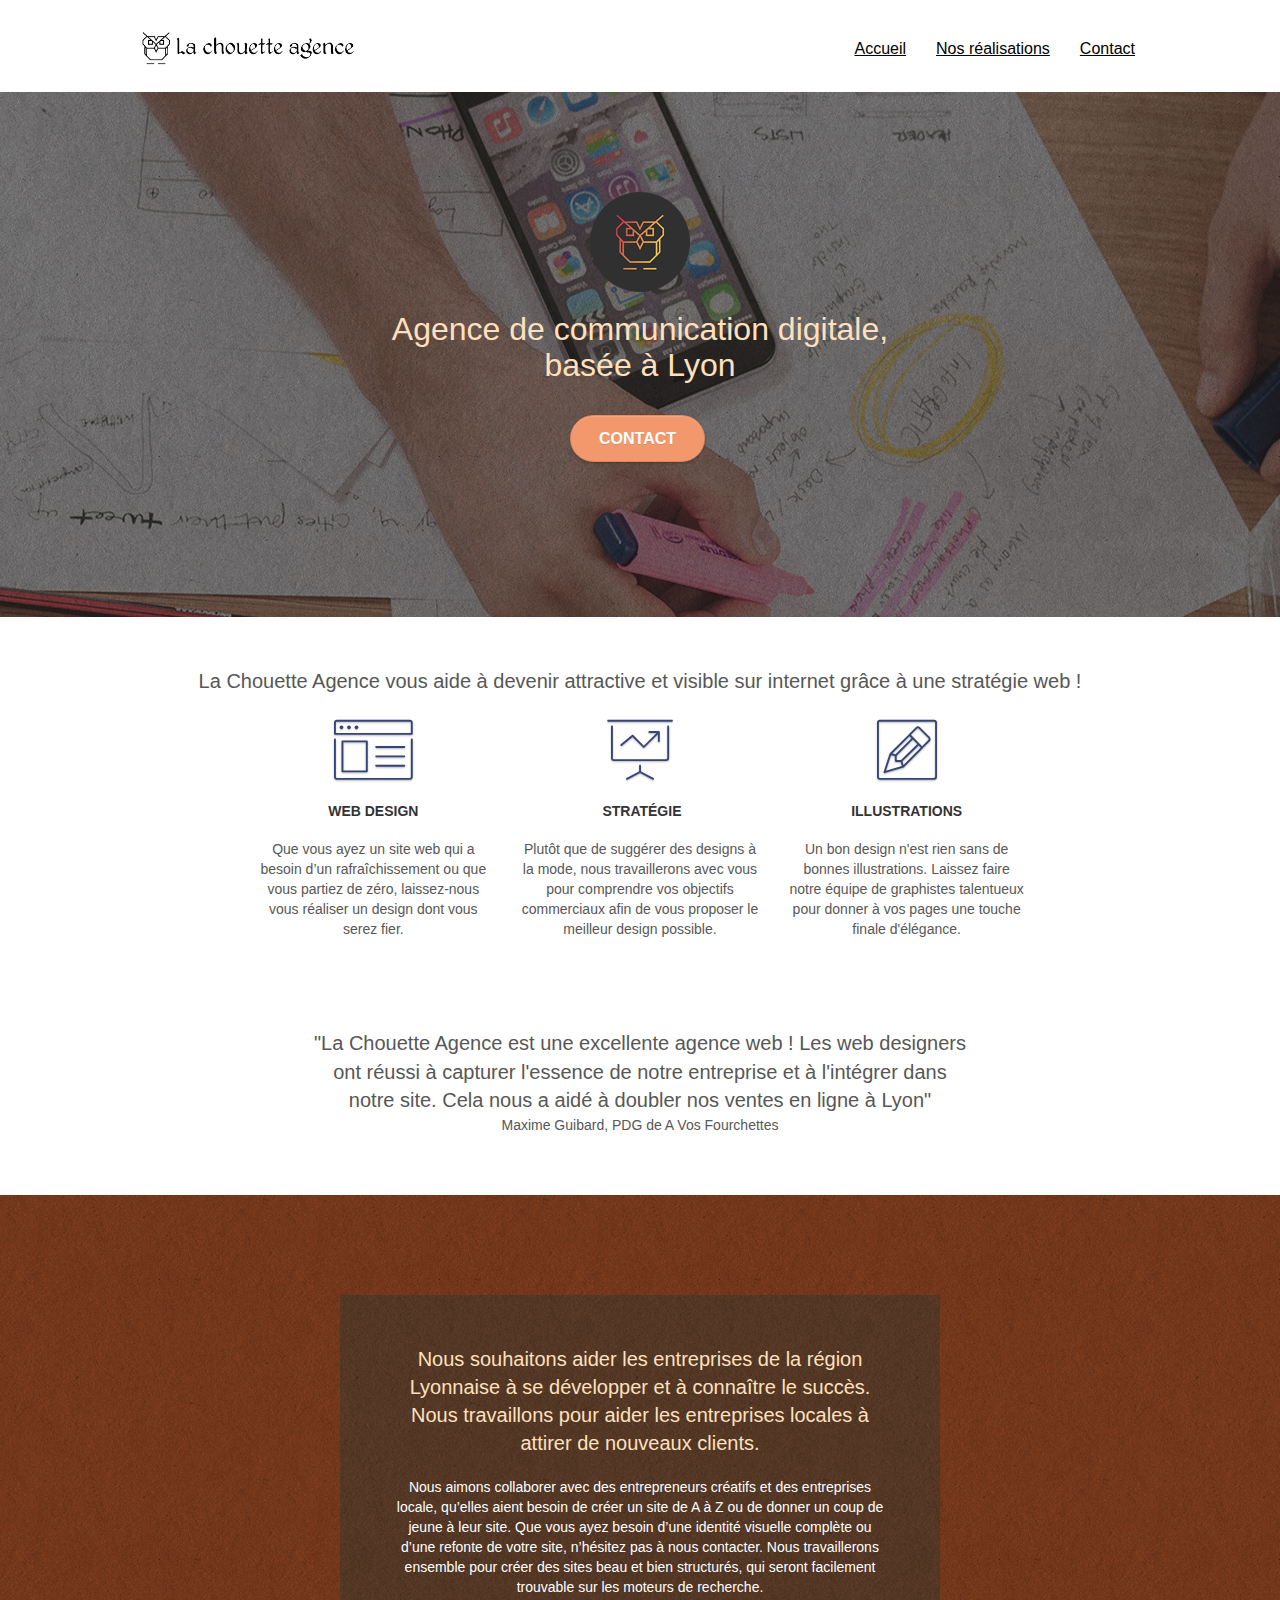
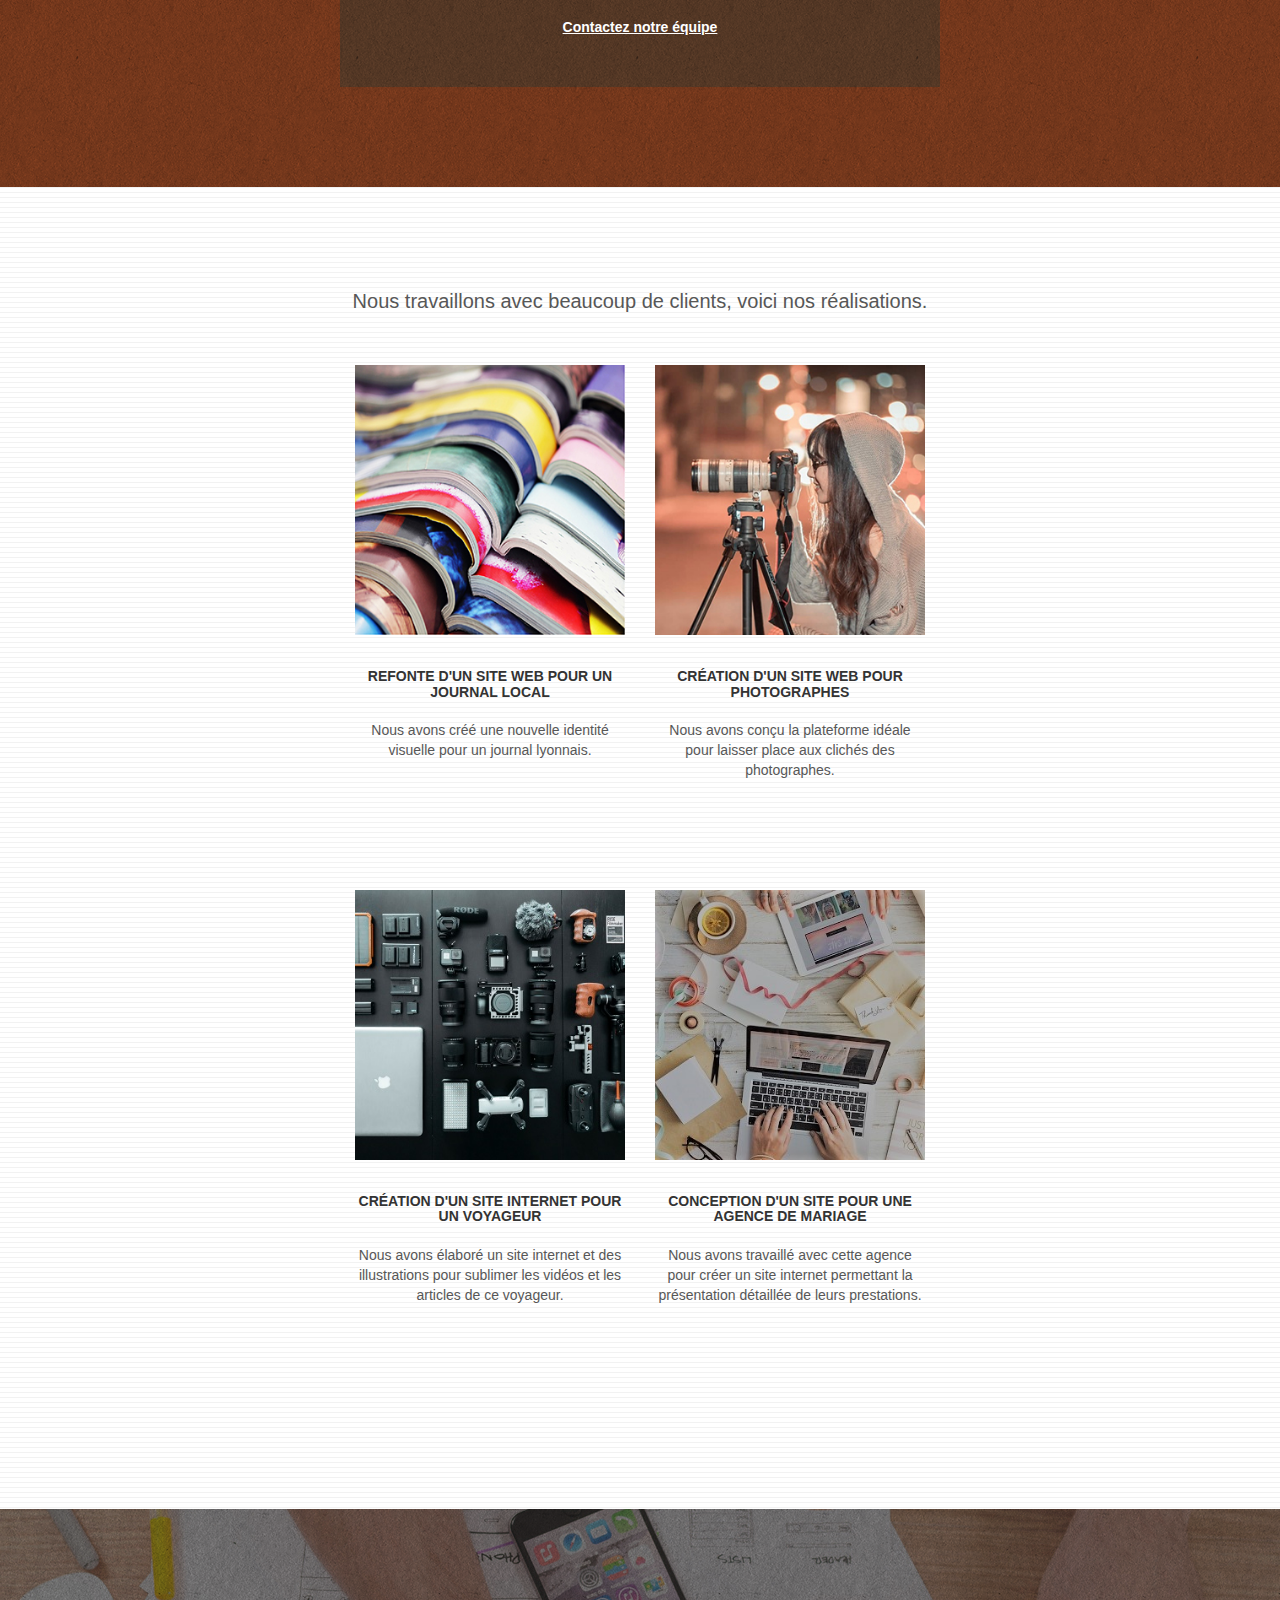
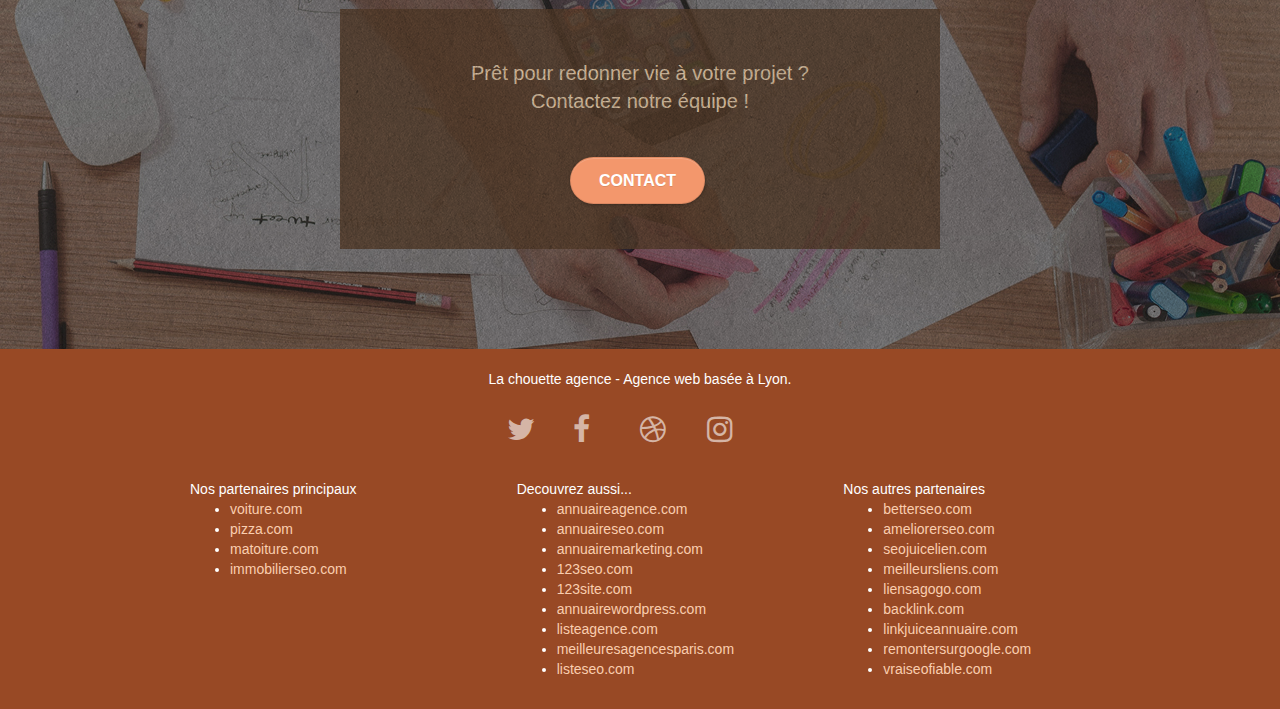
<file: index.html>
<!doctype html>
<html lang="fr">
<head>
    <meta charset="utf-8">
    <meta name="keywords" content="seo, google, site web, site internet, agence design lyon, agence design, agence design,agence design,agence design,agence design,agence design,agence design,agence design,agence design">
    <meta name="description" content="La Chouette Agence, spécialisée en création de site internet, soigne votre entreprise Lyonnaise">
    <meta name="viewport" content="width=device-width, initial-scale=1.0, viewport-fit=cover">
    <link rel="shortcut icon" type="image/png" href="favicon.jpg">
    
	<link rel="stylesheet" type="text/css" href="./css/bootstrap.css">
	<link rel="stylesheet" type="text/css" href="style.css">
	<link rel="stylesheet" type="text/css" href="./css/font-awesome.css">
	<link rel="stylesheet" type="text/css" href="./css/et-line.css">
	
    
	<script src="./js/jquery-2.1.0.js"></script>
	<script src="./js/bootstrap.js"></script>
	<script src="./js/blocs.js"></script>
	<script src="./js/jquery.touchSwipe.js" defer></script>
	<script src="./js/gmaps.js"></script>

    <title>Agence de communication digitale à Lyon</title>   
</head>

<body>
<!-- Principal conteneur -->
<div class="page-container">
    
<!-- bloc-0 -->
<nav>
	<div class="bloc bgc-white l-bloc " id="bloc-0" role="banner">
		<div class="container bloc-sm">

			<nav class="navbar row" >
				<div class="navbar-header" role="navigation">
					<a class="navbar-brand" href="index.html"><img src="img/la-chouette-agence.png" alt="lyon web design logo agence web meilleure agence" height="40" /></a>
					<button id="nav-toggle" type="button" class="ui-navbar-toggle navbar-toggle" data-toggle="collapse" data-target=".navbar-1">
						<span class="sr-only">Toggle navigation</span><span class="icon-bar"></span><span class="icon-bar"></span><span class="icon-bar"></span>
					</button>
				</div>
				<div class="collapse navbar-collapse navbar-1 special-dropdown-nav">
					<ul class="site-navigation nav navbar-nav">
						<li>
							<a href="index.html">Accueil</a>
						</li>
						<li>
							<a href="#realisation">Nos réalisations</a>
						</li>
						<li>
							<a href="contact.html">Contact</a>
						</li>
					</ul>
				</div>
			</nav>
		</div>
	</div>
</nav>
<!-- bloc-0 END -->

<!-- bloc-1-presentation -->
<section>
<div class="bloc bgc-dark-slate-blue bg-banniere d-bloc bg-t-edge bloc-bg-texture texture-paper b-parallax" id="bloc-1-hero">
	<div class="container bloc-lg">
		<div class="row tight-width-whitespace">
			<div class="col-sm-12">
				<img src="img/logo.png" class="center-block image-resize-mode" width="100" alt="La chouette agence, agence web lyon, création logo lyon" />
				<h1 class="text-center hero-bloc-text tc-white ">
					Agence de communication digitale, basée à Lyon
				</h1>
				<div class="text-center" >
					<a href="contact.html" class="btn btn-lg btn-clean btn-rd cta-hero btn-atomic-tangerine" id="cta-hero" role="button">Contact</a>
				</div>
			</div>
		</div>
	</div>
</div>
</section>
<!-- bloc-1-presentation END -->

<!-- bloc-2-services -->
<section>
<div class="bloc bgc-white l-bloc" id="bloc-2-services">
	<div class="container bloc-md">
		<div class="row">
			<div class="col-sm-12 text-center">
				<p class="citation "> La Chouette Agence vous aide à devenir attractive et visible sur internet grâce à une stratégie web !</p>
			</div>
		</div>
		<div class="row voffset-lg med-width-whitespace">
			<div class="col-sm-4">
				<div class="text-center">
					<span class="et-icon-browser sm-shadow icon-dark-slate-blue icons icon-lg"></span>
				</div>
				<h3 class="mg-md text-center">
					Web design
				</h3>
				<p class="text-center ">
					Que vous ayez un site web qui a besoin d&rsquo;un rafraîchissement ou que vous partiez de zéro, laissez-nous vous réaliser un design dont vous serez fier.
				</p>
			</div>
			<div class="col-sm-4">
				<div class="text-center">
					<span class="et-icon-presentation sm-shadow icon-dark-slate-blue icons icon-lg"></span>
				</div>
				<h3 class="mg-md text-center">
					&nbsp;Stratégie
				</h3>
				<p class="text-center ">
					Plutôt que de suggérer des designs à la mode, nous travaillerons avec vous pour comprendre vos objectifs commerciaux afin de vous proposer le meilleur design possible.<br>
				</p>
			</div>
			<div class="col-sm-4">
				<div class="text-center">
					<span class="et-icon-edit sm-shadow icon-dark-slate-blue icons icon-lg"></span>
				</div>
				<h3 class="mg-md text-center">
					Illustrations
				</h3>
				<p class="text-center ">
					Un bon design n'est rien sans de bonnes illustrations. Laissez faire notre équipe de graphistes talentueux pour donner à vos pages une touche finale d'élégance.
				</p>
			</div>
		</div>

		<article>
		<div class="row voffset-lg voffset">
			<div class="col-xs-12 col-md-8 col-md-offset-2 text-center">
				<p class="citation"> 
					"La Chouette Agence est une excellente agence web ! Les web designers ont réussi à capturer l'essence de notre entreprise et à l'intégrer dans notre site. Cela nous a aidé à doubler nos ventes en ligne à Lyon"
				</p>
				<p class="text-center ">Maxime Guibard, PDG de A Vos Fourchettes</p>

			</div>
		</div>
		</article>
	</div>
</div>
</section>
<!-- bloc-2-services END -->

<!-- bloc-3-what-i-do -->
<section>
<div class="bloc tc-white bgc-atomic-tangerine bg-presentation d-bloc bloc-bg-texture texture-paper b-parallax" id="bloc-3-what-i-do">
	<div class="container bloc-lg">
		<div class="row tight-width-whitespace black-background">
			<div class="col-sm-12">
				<h2 class="mg-md text-center tc-white titre-h2">
					Nous souhaitons aider les entreprises de la région Lyonnaise à se développer et à connaître le succès. Nous travaillons pour aider les entreprises locales à attirer de nouveaux clients.<br>
				</h2>
				<p class="text-center white">
					Nous aimons collaborer avec des entrepreneurs créatifs et des entreprises locale, qu’elles aient besoin de créer un site de A à Z ou de donner un coup de jeune à leur site. Que vous ayez besoin d’une identité visuelle complète ou d’une refonte de votre site, n’hésitez pas à nous contacter. Nous travaillerons ensemble pour créer des sites beau et bien structurés, qui seront facilement trouvable sur les moteurs de recherche. <br><br><a class="ltc-white bold-link" href="contact.html">Contactez notre équipe</a><br>
				</p>
			</div>
		</div>
	</div>
</div>
</section>
<!-- bloc-3-what-i-do END -->

<!-- bloc-4-portfolio -->
<section>
<div class="bloc bgc-white bg-lines-h2-bg bg-repeat l-bloc" id="bloc-4-portfolio">
	<div class="container bloc-lg">
		<div class="row">
			<div id="realisation"></div>
			<div class="col-sm-12 text-center">
				
				<p class="citation"> 
					Nous travaillons avec beaucoup de clients, voici nos réalisations.
				</p>
			</div>
		</div>
		<div class="row tight-width-whitespace portfolio-row">
			<div class="col-sm-6">
				<a href="#" data-lightbox="img/1.jpg" data-gallery-id="gallery-1" data-caption="Refonte d'un site web pour un journal local" data-frame="snapshot-lb"><img src="img/1.jpg" alt="lyon web design logo agence web meilleure agence et refonte site web journal" class="img-responsive portfolio-thumb" /></a>
				<h3 class="mg-md text-center">
					Refonte d'un site web pour un journal local
				</h3>
				<p class="text-center">
					Nous avons créé une nouvelle identité visuelle pour un journal lyonnais.
				</p>
			</div>
			<div class="col-sm-6">
				<a href="#" data-lightbox="img/2.jpg" data-gallery-id="gallery-1" data-caption="Création d'un site web pour photographes" data-frame="snapshot-lb"><img src="img/2.jpg" class="img-responsive portfolio-thumb" alt="lyon web design logo agence web meilleure agence, Création d'un site web pour photographes" /></a>
				<h3 class="mg-md text-center">
					Création d'un site web pour photographes
				</h3>
				<p class="text-center">
					Nous avons conçu la plateforme idéale pour laisser place aux clichés des photographes.
				</p>
			</div>
		</div>
		<div class="row tight-width-whitespace portfolio-row">
			<div class="imgvoyageur col-sm-6">
				<a href="#" data-lightbox="img/3.bmp" data-gallery-id="gallery-1" data-caption="Création d'un site internet pour un voyageur" data-frame="snapshot-lb"><img src="img/3.bmp" class="img-responsive portfolio-thumb" alt="lyon web design logo agence web meilleure agence, Création d'un site web pour voyageur"/></a>
				<h3 class="mg-md text-center">
					Création d'un site internet pour un voyageur
				</h3>
				<p class="text-center">
					Nous avons élaboré un site internet et des illustrations pour sublimer les vidéos et les articles de ce voyageur.
				</p>
			</div>
			<div class="col-sm-6">
				<a href="#" data-lightbox="img/4.bmp" data-gallery-id="gallery-1" data-caption="Conception d'un site pour une agence de mariage" data-frame="snapshot-lb"><img src="img/4.bmp" class="img-responsive portfolio-thumb" alt="lyon web design logo agence web meilleure agence, Création d'un site web pour agence de mariage" /></a>
				<h3 class="mg-md text-center">
					Conception d'un site pour une agence de mariage
				</h3>
				<p class="text-center">
					Nous avons travaillé avec cette agence pour créer un site internet permettant la présentation détaillée de leurs prestations.
				</p>
			</div>
		</div>
	</div>
</div>
</section>
<!-- bloc-4-portfolio END -->

<!-- bloc-5-cta -->
<footer >
		<div class="bloc bgc-dark-slate-blue bg-banniere d-bloc bloc-bg-texture texture-paper" id="bloc-5-cta" role="contentinfo">
			<div class="container bloc-lg">
				
					<div class="row tight-width-whitespace black-background">
					<h2 class="mg-md text-center tc-white">
						Prêt pour redonner vie à votre projet ?<br>Contactez notre équipe !
					</h2>
				
					<div class="col-sm-12 text-center">
						<a href="contact.html" class="btn btn-atomic-tangerine btn-clean btn-rd btn-lg cta-hero" role="button">Contact</a>
					</div>
				</div>
			</div>
		</div>
		<!-- bloc-5-cta END -->

		<!-- Footer - bloc-8 -->
		<div class="bloc bgc-atomic-tangerine d-bloc" id="bloc-8">
			<div class="container bloc-sm">
				<div class="row">
					<div class="col-sm-12">
						<p class="titrefooter text-center white ">
							La chouette agence - Agence web basée à Lyon.<br>
						</p>
						<div class="logoreseau row row-no-gutters social">
							<div class="col-sm-3">
								<div class="text-center">
									<a class="social" href="index.html"><span class="fa fa-twitter icon-md"></span></a>
								</div>
							</div>
							<div class="col-sm-3">
								<div class="text-center">
									<a class="social" href="index.html"><span class="fa fa-facebook icon-md"></span></a>
								</div>
							</div>
							<div class="col-sm-3">
								<div class="text-center">
									<a class="social" href="index.html"><span class="fa fa-dribbble icon-md"></span></a>
								</div>
							</div>
							<div class="col-sm-3">
								<div class="text-center">
									<a class="social" href="index.html"><span class="fa fa-instagram icon-md"></span></a>
								</div>
							</div>
							
						</div>
						<div class="lienfooter row">
							<div class="col-sm-4">
								Nos partenaires principaux
									<ul>
										<li><a href="voiture.com">voiture.com</a></li>
										<li><a href="pizza.com">pizza.com</a></li>
										<li><a href="matoiture.com">matoiture.com</a></li>
										<li><a href="immobilierseo.com">immobilierseo.com</a></li>
									</ul>		
							</div>
							<div class="col-sm-4">
								Decouvrez aussi...
								<ul>
									<li><a href="annuaireagence.com">annuaireagence.com</a></li>
									<li><a href="annuaireseo.com">annuaireseo.com</a></li>
									<li><a href="annuairemarketing.com">annuairemarketing.com</a></li>
									<li><a href="123seoture.com">123seo.com</a></li>
									<li><a href="123site.com">123site.com</a></li>
									<li><a href="annuairewordpress.com">annuairewordpress.com</a></li>
									<li><a href="listeagence.com">listeagence.com</a></li>
									<li><a href="meilleuresagencesparis.com">meilleuresagencesparis.com</a></li>
									<li><a href="listeseo.com">listeseo.com</a></li>
								</ul>
							</div>
							<div class="col-sm-4">
								Nos autres partenaires
								<ul>
									<li><a href="betterseo.com">betterseo.com</a></li>
									<li><a href="ameliorerseo.com">ameliorerseo.com</a></li>
									<li><a href="seojuicelien.com">seojuicelien.com</a></li>
									<li><a href="meilleursliens.com">meilleursliens.com</a></li>
									<li><a href="liensagogo.com">liensagogo.com</a></li>
									<li><a href="backlink.com">backlink.com</a></li>
									<li><a href="linkjuiceannuaire.com">linkjuiceannuaire.com</a></li>
									<li><a href="remontersurgoogle.com">remontersurgoogle.com</a></li>
									<li><a href="vraiseofiable.com">vraiseofiable.com</a></li>
								</ul>
							</div>
						</div>
					</div>
				</div>
			</div>
		</div>
</footer>
<!-- Footer - bloc-8 END -->

</div>
<!-- Principal conteneur END -->
    

</body>
</html>
</file>
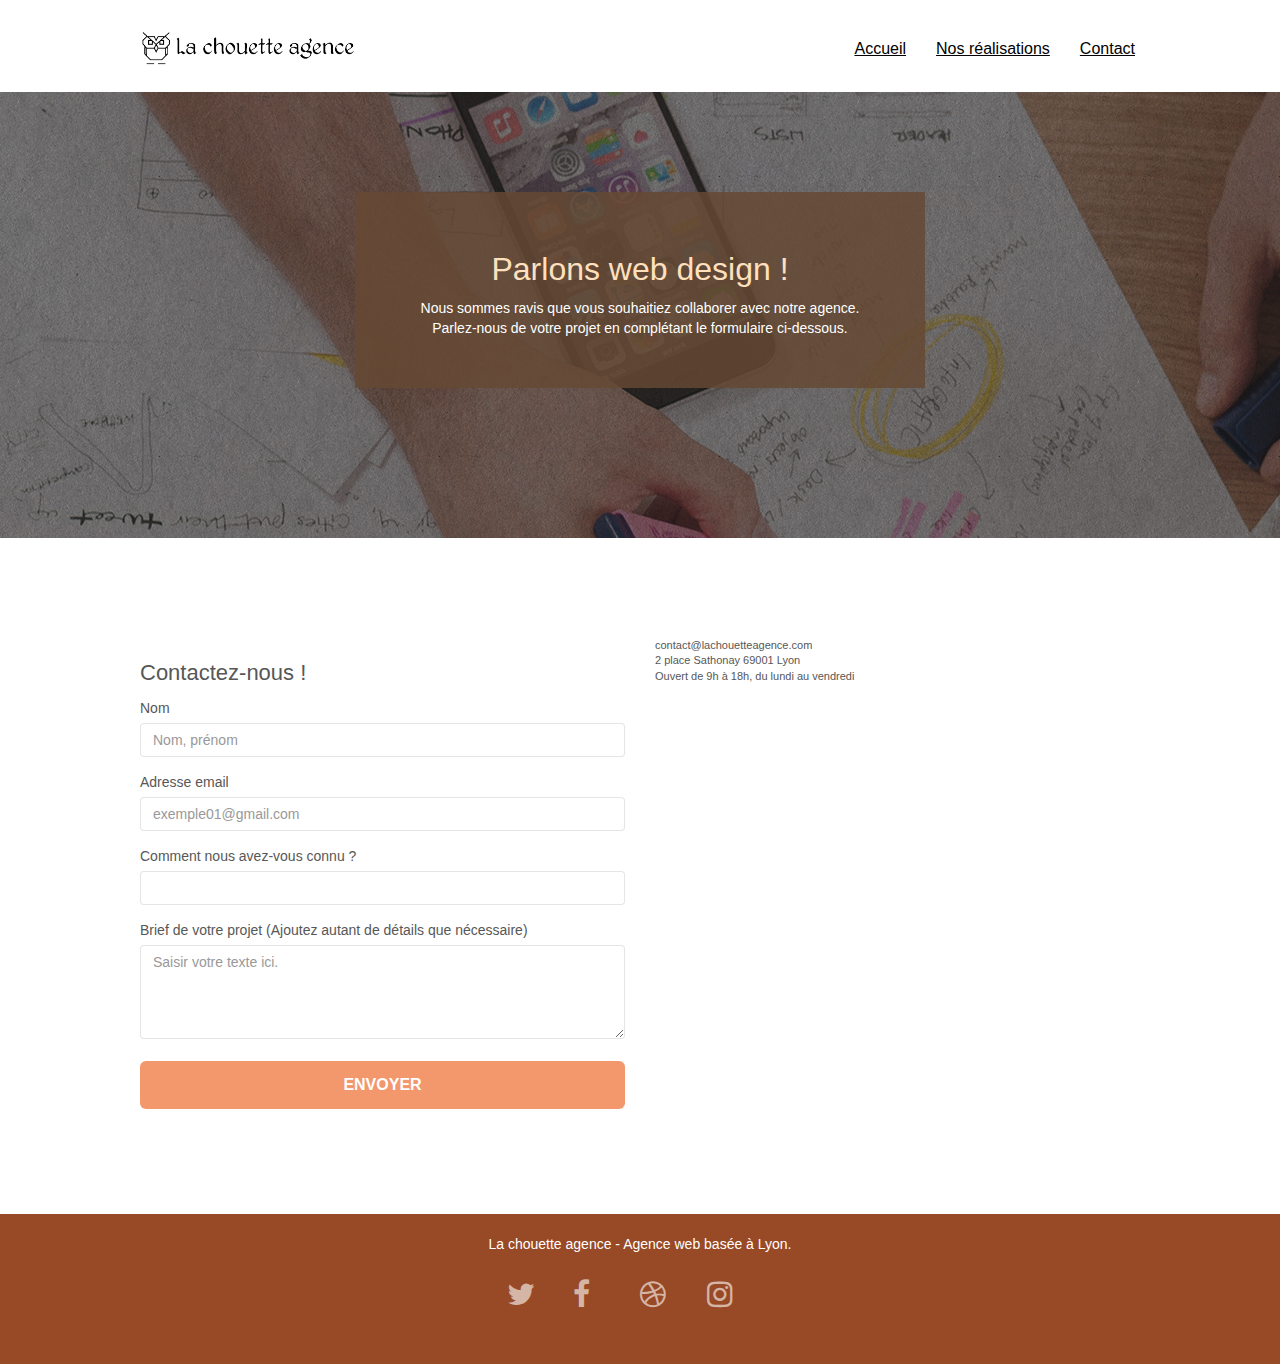
<file: contact.html>
<!doctype html>
<html lang="fr">
<head>
    <meta charset="utf-8">
    <meta name="keywords" content="seo, google, site web, site internet, agence design lyon, agence design, agence design,agence design,agence design,agence design,agence design,agence design,agence design,agence design">
    <meta name="description" content="La Chouette Agence, spécialisée en création de site internet, soigne votre entreprise Lyonnaise">
    <meta name="viewport" content="width=device-width, initial-scale=1.0, viewport-fit=cover">
    <link rel="shortcut icon" type="image/png" href="favicon.jpg">
    
	<link rel="stylesheet" type="text/css" href="./css/bootstrap.css">
	<link rel="stylesheet" type="text/css" href="style.css">
	<link rel="stylesheet" type="text/css" href="./css/font-awesome.css">
	<link rel="stylesheet" type="text/css" href="./css/et-line.css">
	
    
	<script src="./js/jquery-2.1.0.js"></script>
	<script src="./js/bootstrap.js"></script>
	<script src="./js/blocs.js"></script>
	<script src="./js/jquery.touchSwipe.js" defer></script>
	<script src="./js/gmaps.js"></script>

	<title>Agence de communication digitale à Lyon</title>   
</head>


<body>
<!-- Principal conteneur -->
<div class="page-container">
    
	
<!-- bloc-0 -->
<nav >
	<div class="bloc bgc-white l-bloc " id="bloc-0" role="banner">
		<div class="container bloc-sm">

			<nav class="navbar row" >
				<div class="navbar-header" role="navigation">
					<a class="navbar-brand" href="index.html"><img src="img/la-chouette-agence.png" alt="lyon web design logo agence web meilleure agence" height="40" /></a>
					<button id="nav-toggle" type="button" class="ui-navbar-toggle navbar-toggle" data-toggle="collapse" data-target=".navbar-1">
						<span class="sr-only">Toggle navigation</span><span class="icon-bar"></span><span class="icon-bar"></span><span class="icon-bar"></span>
					</button>
				</div>
				<div class="collapse navbar-collapse navbar-1 special-dropdown-nav">
					<ul class="site-navigation nav navbar-nav">
						<li>
							<a href="index.html">Accueil</a>
						</li>
						<li>
							<a href="#realisation">Nos réalisations</a>
						</li>
						<li>
							<a href="contact.html">Contact</a>
						</li>
					</ul>
				</div>
			</nav>
		</div>
	</div>
</nav>
<!-- bloc-0 END -->

<!-- Principal conteneur -->

<!-- bloc-6 -->
<section>
<div class="bloc bgc-dark-slate-blue bg-banniere d-bloc bg-t-edge bloc-bg-texture texture-paper b-parallax" id="bloc-1-hero">
	<div class="container bloc-lg">
		<div class="row tight-width-whitespace">
			<div class="col-sm-12">
				

				<div class="row tight-width-whitespace black-background">
					
				<h1 class="text-center hero-bloc-text tc-white h1page2 ">
					Parlons web design !
				</h1>
				<p class="text-center white">
					Nous sommes ravis que vous souhaitiez collaborer avec notre agence.<br>
					Parlez-nous de votre projet en complétant le formulaire ci-dessous.
				</p>
</div>
				<div class="text-center">
				</div>
			</div>
		</div>
	</div>
</div>
</section>
<!-- bloc-6 END -->

<!-- bloc-7 -->

<div class="bloc bgc-white l-bloc" id="bloc-7">
	<div class="container bloc-lg">
		<div class="row">
		<section>	
			<div class="col-sm-6">
				<h2>
					Contactez-nous !
				</h2>
				<form id="form_1" >
					<div class="form-group" role="form">
						<label>
							Nom
						</label>
						<input placeholder="Nom, prénom" id="name" class="form-control" required />
					</div>
					<div class="form-group">
						<label>
							Adresse email
						</label>
						<input id="email" placeholder="exemple01@gmail.com" class="form-control" type="email" required />
					</div>
					<div class="form-group">
						<label>
							Comment nous avez-vous connu ?
						</label>
						<input class="form-control" type="email" required id="input_504" />
					</div>
					<div class="form-group">
						<label>
							Brief de votre projet (Ajoutez autant de détails que nécessaire)<br>
						</label><textarea id="message" placeholder="Saisir votre texte ici." class="form-control" rows="4" cols="50" required></textarea>
					</div> 
					<button class="bloc-button btn btn-lg btn-block cta-hero btn-atomic-tangerine" type="submit">
						Envoyer
					</button>
				</form>
			</div>
		</section>

	<aside>
			<div class="col-sm-6">
				<p>
					contact@lachouetteagence.com<br>2 place Sathonay 69001 Lyon<br>Ouvert de 9h à 18h, du lundi au vendredi<br>
				</p>
			</div>
	</aside>		
		</div>
	</div>
</div>

<!-- bloc-7 END -->

<!-- ScrollToTop Button -->
<a class="bloc-button btn btn-d scrollToTop" onclick="scrollToTarget('1')"><span class="fa fa-chevron-up"></span></a>
<!-- ScrollToTop Button END-->


<!-- Footer - bloc-8 -->

<footer>
	<div class="bloc bgc-atomic-tangerine d-bloc" id="bloc-8" role="contentinfo">
		<div class="container bloc-sm">
			<div class="row">
				<div class="col-sm-12">
					<p class="titrefooter text-center white ">
						La chouette agence - Agence web basée à Lyon.<br>
					</p>
					<div class="logoreseau row row-no-gutters social">
						<div class="col-sm-3">
							<div class="text-center">
								<a class="social" href="index.html"><span class="fa fa-twitter icon-md"></span></a>
							</div>
						</div>
						<div class="col-sm-3">
							<div class="text-center">
								<a class="social" href="index.html"><span class="fa fa-facebook icon-md"></span></a>
							</div>
						</div>
						<div class="col-sm-3">
							<div class="text-center">
								<a class="social" href="index.html"><span class="fa fa-dribbble icon-md"></span></a>
							</div>
						</div>
						<div class="col-sm-3">
							<div class="text-center">
								<a class="social" href="index.html"><span class="fa fa-instagram icon-md"></span></a>
							</div>
						</div>



					</div>
				</div>
			</div>
		</div>
	</div>
</footer>
<!-- Footer - bloc-8 END -->

</div>
<!-- Principal conteneur END -->
    

</body>
</html>
</file>
<file: style.css>
body{margin:0;padding:0;background:#FFF;overflow-x:hidden;-webkit-font-smoothing:antialiased;-moz-osx-font-smoothing:grayscale}.logoreseau{display:grid;grid-template-columns:repeat(6,1fr)}.h1page2{color:#fff}.fa-twitter,.fa-facebook,.fa-dribbble,.fa-instagram{transform:scale(1);transition-property:transform;transition-duration:0.3s}.fa-twitter:hover,.fa-facebook:hover,.fa-dribbble:hover,.fa-instagram:hover{transform:scale(1.1)}.citation{font-size:20px;margin:auto}.h1-page2{color:#fff}.text-center{font-size:14px}a,button{transition:all .3s ease-in-out;outline:none!important}a:hover{cursor:pointer}#page-loading-blocs-notifaction{position:fixed;top:0;bottom:0;width:100%;z-index:100000;background:#FFF url(img/pageload-spinner.gif) no-repeat center center}.bloc{clear:both;background:50% 50% no-repeat;padding:0 50px;-webkit-background-size:cover;-moz-background-size:cover;-o-background-size:cover;background-size:cover;position:relative}.bloc .container{padding-left:0;padding-right:0}.bloc-lg{padding:100px 50px}.bloc-md{padding:50px}.bloc-sm{padding:20px 50px}.bg-center,.bg-l-edge,.bg-r-edge,.bg-t-edge,.bg-b-edge,.bg-tl-edge,.bg-bl-edge,.bg-tr-edge,.bg-br-edge,.bg-repeat{-webkit-background-size:auto!important;-moz-background-size:auto!important;-o-background-size:auto!important;background-size:auto!important}.bg-repeat{background:repeat}.bg-t-edge{background:top no-repeat}.bloc-bg-texture::before{content:"";background-size:2px 2px;position:absolute;top:0;bottom:0;left:0;right:0}.texture-paper::before{background:url(img/texture-paper.png);background-size:280px 280px}.b-parallax{background-attachment:fixed}.d-bloc{color:rgb(255,255,255)}.d-bloc button:hover{color:rgba(255,255,255,.9)}.d-bloc .icon-round,.d-bloc .icon-square,.d-bloc .icon-rounded,.d-bloc .icon-semi-rounded-a,.d-bloc .icon-semi-rounded-b{border-color:rgba(255,255,255,.9)}.d-bloc .divider-h span{border-color:rgba(255,255,255,.2)}.d-bloc .a-btn,.d-bloc .navbar a,.d-bloc .navbar-brand,.d-bloc a .icon-sm,.d-bloc a .icon-md,.d-bloc a .icon-lg,.d-bloc a .icon-xl,.d-bloc h1 a,.d-bloc h2 a,.d-bloc h3 a,.d-bloc h4 a,.d-bloc h5 a,.d-bloc h6 a,.d-bloc p a{color:rgba(255,255,255,.6)}.d-bloc .a-btn:hover,.d-bloc .navbar a:hover,.d-bloc .navbar-brand:hover,.d-bloc a:hover .icon-sm,.d-bloc a:hover .icon-md,.d-bloc a:hover .icon-lg,.d-bloc a:hover .icon-xl,.d-bloc h1 a:hover,.d-bloc h2 a:hover,.d-bloc h3 a:hover,.d-bloc h4 a:hover,.d-bloc h5 a:hover,.d-bloc h6 a:hover,.d-bloc p a:hover{color:rgba(255,255,255,1)}.d-bloc .navbar-toggle .icon-bar{background:rgba(255,255,255,1)}.d-bloc .btn-wire,.d-bloc .btn-wire:hover{color:rgba(255,255,255,1);border-color:rgba(255,255,255,1)}.d-bloc .panel{color:rgba(0,0,0,.5)}.d-bloc .panel button:hover{color:rgba(0,0,0,.7)}.d-bloc .panel icon{border-color:rgba(0,0,0,.7)}.d-bloc .panel .divider-h span{border-color:rgba(0,0,0,.1)}.d-bloc .panel .a-btn{color:rgba(0,0,0,.6)}.d-bloc .panel .a-btn:hover{color:rgba(0,0,0,1)}.d-bloc .panel .btn-wire,.d-bloc .panel .btn-wire:hover{color:rgba(0,0,0,.7);border-color:rgba(0,0,0,.3)}.d-bloc .panel,.l-bloc{color:rgba(0,0,0,.5)}.d-bloc .panel button:hover,.l-bloc button:hover{color:rgba(0,0,0,.7)}.l-bloc .icon-round,.l-bloc .icon-square,.l-bloc .icon-rounded,.l-bloc .icon-semi-rounded-a,.l-bloc .icon-semi-rounded-b{border-color:rgba(0,0,0,.7)}.d-bloc .panel .divider-h span,.l-bloc .divider-h span{border-color:rgba(0,0,0,.1)}.d-bloc .panel .a-btn,.l-bloc .a-btn,.l-bloc .navbar a,.l-bloc .navbar-brand,.l-bloc a .icon-sm,.l-bloc a .icon-md,.l-bloc a .icon-lg,.l-bloc a .icon-xl,.l-bloc h1 a,.l-bloc h2 a,.l-bloc h3 a,.l-bloc h4 a,.l-bloc h5 a,.l-bloc h6 a,.l-bloc p a{color:rgb(0,0,0)}.d-bloc .panel .a-btn,.l-bloc .a-btn,.l-bloc .navbar a,.l-bloc .navbar-brand,.l-bloc a .icon-sm,.l-bloc a .icon-md,.l-bloc a .icon-lg,.l-bloc a .icon-xl,.l-bloc h1 a,.l-bloc h2 a,.l-bloc h3 a,.l-bloc h4 a,.l-bloc h5 a,.l-bloc h6 a,.l-bloc a:hover{text-decoration:underline}.d-bloc .panel .a-btn:hover,.l-bloc .a-btn:hover,.l-bloc .navbar a:hover,.l-bloc .navbar-brand:hover,.l-bloc a:hover .icon-sm,.l-bloc a:hover .icon-md,.l-bloc a:hover .icon-lg,.l-bloc a:hover .icon-xl,.l-bloc h1 a:hover,.l-bloc h2 a:hover,.l-bloc h3 a:hover,.l-bloc h4 a:hover,.l-bloc h5 a:hover,.l-bloc h6 a:hover,.l-bloc p a:hover{color:rgba(0,0,0,1)}.l-bloc .navbar-toggle .icon-bar{color:rgba(0,0,0,.6)}.d-bloc .panel .btn-wire,.d-bloc .panel .btn-wire:hover,.l-bloc .btn-wire,.l-bloc .btn-wire:hover{color:rgba(0,0,0,.7);border-color:rgba(0,0,0,.3)}.voffset{margin-top:30px}.voffset-lg{margin-top:80px}.row-no-gutters{margin-right:0;margin-left:0}.row.row-no-gutters>[class^="col-"],.row.row-no-gutters>[class*=" col-"]{padding-right:0;padding-left:0}#bloc-1-hero h1{font-size:32px}.navbar{margin-bottom:0;z-index:1}.navbar-brand{height:auto;padding:3px 15px;font-size:25px;font-weight:400;font-weight:600;line-height:44px}.navbar-brand img{max-height:200px;margin:0 5px 0 0;display:inline}.navbar-brand img[src$=svg]{min-width:100px}.nav-center .navbar-brand img{margin:0}.navbar .nav{padding-top:2px;margin-right:-16px;float:right;z-index:1}.nav>li{float:left;margin-top:4px;font-size:16px}.navbar-nav .open .dropdown-menu>li>a{text-align:inherit}.nav>li a:hover,.nav>li a:focus{background:transparent}.navbar-toggle{margin:10px 10px 0 0;border:0}.navbar-toggle:hover{background:transparent!important}.navbar-toggle .icon-bar{background-color:rgba(0,0,0,.5);width:26px}.nav-invert .navbar .nav{float:left}.nav-invert .navbar-header,.nav-invert .navbar-brand{float:right;position:relative;z-index:2}@media (min-width:768px){.site-navigation{position:absolute;top:50%;right:20px;transform:translate(0,-50%);-webkit-transform:translateY(-50%)}.nav>li .dropdown-menu a,.nav>li .dropdown-menu a:hover{color:#fff}.nav-invert .site-navigation{left:0;right:0}.nav-center{text-align:center}.nav-center .navbar-header{width:100%}.nav-center .navbar-header,.nav-center .navbar-brand,.nav-center .nav>li{float:none;display:inline-block}.nav-center .site-navigation{position:relative;width:100%;right:0;margin-right:0;margin-top:20px}.nav-center.mini-nav .navbar-toggle{float:none;margin:10px auto 0}.lienfooter{padding-left:5%}.logoreseau{display:grid}}.nav>li>.dropdown a{background:none!important;display:block;padding:14px 15px}nav .caret{margin:0 5px}.dropdown-menu .dropdown-menu{top:-8px;left:100%}.dropdown-menu .dropmenu-flow-right{top:100%;left:0;margin-left:-1px;border-top-left-radius:0;border-top-right-radius:0}.dropdown-menu .dropdown span{border:4px solid #000;border-top-color:transparent;border-right-color:transparent;border-bottom-color:transparent;margin:6px -5px 0 0!important;float:right}.mg-md{margin-top:10px;margin-bottom:20px}.mg-lg{margin-top:10px;margin-bottom:40px}.btn{margin:0 5px 5px 0}.btn.pull-right{margin:0 0 5px 5px}.btn-d,.btn-d:hover,.btn-d:focus{color:#FFF;background:rgba(0,0,0,.3)}button{outline:none!important}.btn-rd{border-radius:40px}.btn-clean{border:1px solid rgba(0,0,0,.08);border-bottom-color:rgba(0,0,0,.1);text-shadow:0 1px 0 rgba(0,0,1,.1);box-shadow:0 1px 3px rgba(0,0,1,.25),inset 0 1px 0 0 rgba(255,255,255,.15)}.icon-md{font-size:30px!important}.icon-lg{font-size:60px!important}.sm-shadow{text-shadow:0 1px 2px rgba(0,0,0,.3)}.panel-sq,.panel-sq .panel-heading,.panel-sq .panel-footer{border-radius:0}.panel-rd{border-radius:30px}.panel-rd .panel-heading{border-radius:29px 29px 0 0}.panel-rd .panel-footer{border-radius:0 0 29px 29px}.form-control{border-color:rgba(0,0,0,.1);box-shadow:none}.scrollToTop{width:40px;height:40px;position:fixed;bottom:20px;right:20px;opacity:0;z-index:500;transition:all .3s ease-in-out}.scrollToTop span{margin-top:6px}.showScrollTop{font-size:14px;opacity:1}a[data-lightbox]{position:relative;display:block;text-align:center}a[data-lightbox]:hover::before{content:"+";font-family:"HelveticaNeue-Light","Helvetica Neue Light","Helvetica Neue",Helvetica,Arial;font-size:32px;width:50px;height:50px;margin-left:40%;border-radius:50%;background:rgba(0,0,0,.6);color:#FFF;font-weight:100;z-index:1;position:absolute;top:50%;transform:translateY(-50%);-webkit-transform:translateY(-50%)}a[data-lightbox]:hover img{opacity:.6;-webkit-animation-fill-mode:none;animation-fill-mode:none}#lightbox-modal{display:flex;align-items:center}#lightbox-modal .modal-dialog{width:90%;max-width:900px;margin:0 auto 0}#lightbox-modal .modal-dialog img{max-height:90vh;margin:0 auto}.lightbox-caption{padding:20px;color:#FFF;background:rgba(0,0,0,.5);position:absolute;left:15px;right:15px;bottom:5px}.close-lightbox{color:#FFF;font-size:30px;position:absolute;top:20px;right:20px;z-index:20;background:rgba(0,0,0,.5);border:none;line-height:30px;padding:0 9px 5px;opacity:.3}.close-lightbox:hover,.next-lightbox:hover,.prev-lightbox:hover{opacity:1;color:#FFF}.next-lightbox,.prev-lightbox{font-size:20px;color:rgba(255,255,255,.9);background:rgba(0,0,0,.5);transition:all .2s ease-in-out;position:absolute;top:45%;z-index:1;opacity:.4}.next-lightbox{padding:6px 8px 1px 13px;right:25px}.prev-lightbox{padding:6px 13px 1px 10px;left:25px}.snapshot-lb .modal-body{padding-bottom:45px}.snapshot-lb .lightbox-caption{padding:0;color:rgba(0,0,0,.5);background:none}h1,h2,h3,h4,h5,h6,p,label,.btn,a{font-family:"helvetica";font-weight:400;color:#575757}a{font-family:"helvetica";font-weight:400;color:#faceaf}a:hover{font-family:"helvetica";font-weight:400;color:#fff}a:focus{font-family:"helvetica";font-weight:400;color:#fff}a:active{font-family:"helvetica";font-weight:400;color:#fff}.container{max-width:1000px}.hero-bloc-text{font-size:38px}.hero-bloc-text-sub{font-size:36px}.statement-bloc-text{line-height:26px;font-style:italic;font-size:20px;text-align:center;font-weight:lighter;max-width:520px;margin:auto auto auto auto}p{font-size:11px}.tight-width-whitespace{max-width:600px;padding-bottom:50px;margin:auto auto auto auto}.h1{font-size:20px;font-family:"Open Sans"}.cta-hero{margin-top:22px;color:#FFFFFF!important;text-transform:uppercase;padding:12px 28px 12px 28px;font-size:16px;font-weight:700}.social{max-width:400px;margin:auto;height:80px;padding-top:15px}h2{font-size:22px;line-height:1.4em}h3{font-size:15px;text-transform:uppercase;font-weight:700;color:#333333!important}.med-width-whitespace{max-width:800px;margin:auto auto auto auto;box-shadow:0 0 0 #000}h1{color:#333333!important}h4{color:#333333!important}.icons{margin-bottom:14px;margin-top:24px}.white{color:#FFFFFF!important}.portfolio-thumb{margin-bottom:24px}.portfolio-row{margin-bottom:44px;margin-top:50px}.avatar{box-shadow:0 4px 9px rgba(0,0,0,.3)}.black-background{background-color:rgba(102,73,52,.836);padding:40px 40px 40px 40px}.bold-link{font-weight:900;text-decoration:underline!important}.bgc-white{background-color:#FFF}.bgc-dark-slate-blue{background-color:#364577}.bgc-atomic-tangerine{background-color:#984925}.tc-white{color:#FEE0BE!important;font-size:20px}.btn-atomic-tangerine{background:#F3976C;color:#FFFFFF!important}.btn-atomic-tangerine:hover{background:#c27956!important;color:#FFFFFF!important}.ltc-white{color:#FFFFFF!important}.ltc-white:hover{color:#cccccc!important}.ltc-atomic-tangerine{color:#F3976C!important}.ltc-atomic-tangerine:hover{color:#c27956!important}.icon-dark-slate-blue{color:#364577!important;border-color:#364577!important}.bg-dots-bg{background-image:url(img/dots-bg.png)}.bg-lines-h2-bg{background-image:url(img/lines-h2-bg.png)}.bg-banniere{background-image:url(img/la-chouette-agence-banniere.jpg)}.bg-presentation{background-image:url(img/image-de-presentation.jpg)}@media (max-width:1024px){.logoreseau{display:grid;grid-template-columns:repeat(6,1fr)}.bloc{padding-left:20px;padding-right:20px}.bloc.full-width-bloc,.bloc-tile-2.full-width-bloc .container,.bloc-tile-3.full-width-bloc .container,.bloc-tile-4.full-width-bloc .container{padding-left:0;padding-right:0}}@media (max-width:992px) and (min-width:768px){.logoreseau{display:grid;grid-template-columns:repeat(6,1fr)}.navbar .nav{max-width:80%}.nav-center.navbar .nav{max-width:100%}.lienfooter{padding-left:5%}.logoreseau{display:grid}}@media only screen and (min-width:768px) and (max-width:1024px) and (orientation:landscape){.logoreseau{display:grid;grid-template-columns:repeat(6,1fr)}.b-parallax{background-attachment:scroll}}@media only screen and (min-width:1024px) and (max-width:1366px) and (-webkit-min-device-pixel-ratio:1.5){.logoreseau{display:grid;grid-template-columns:repeat(6,1fr)}.b-parallax{background-attachment:scroll}}@media (max-width:991px){.imgvoyageur{align-items:center}.logoreseau{display:grid;grid-template-columns:repeat(6,1fr)}.container{width:100%}.b-parallax{background-attachment:scroll}.page-container,#hero-bloc{overflow-x:hidden;position:relative}.bloc-group,.bloc-group .bloc{display:block;width:100%}.bloc-fill-screen .fill-bloc-top-edge,.bloc-fill-screen .fill-bloc-bottom-edge{padding:0 20px}.lienfooter{padding-left:5%}.logoreseau{display:grid;grid-template-columns:repeat(6,1fr)}}@media (max-width:767px){.portfolio-thumb{text-align:center;align-items:center}.logoreseau{display:grid;grid-template-columns:repeat(6,1fr)}.page-container{overflow-x:hidden;position:relative}h1,h2,h3,h4,h5,h6,p,#disqus_thread{padding-left:10px!important;padding-right:10px!important}.b-parallax{background-attachment:scroll}.navbar .nav{padding-top:0;border-top:1px solid rgba(0,0,0,.2);float:none!important}.navbar.row{margin-left:0;margin-right:0}.site-navigation{position:inherit;transform:none;-webkit-transform:none;-ms-transform:none}.nav>li{margin-top:0;text-align:left;padding-left:15px;width:100%;text-decoration:underline}.nav>li:hover{text-decoration:underline}.dropdown .dropdown a .caret{float:none;margin:5px 0 0 10px!important;border:4px solid #000;border-bottom-color:transparent;border-right-color:transparent;border-left-color:transparent}#hero-bloc .navbar .nav{background:rgba(0,0,0,.8)}#hero-bloc .navbar .nav a{color:rgba(255,255,255,.6)}.hero{padding:50px 0}.hero-nav{left:-1px;right:-1px}.navbar-collapse{padding:0;overflow-x:hidden;-webkit-box-shadow:none;box-shadow:none}.navbar-brand img{max-height:40px;width:auto}.nav-invert .navbar-header{float:none;width:100%}.nav-invert .navbar-toggle{float:left;margin-left:10px}.bloc{padding-left:0;padding-right:0}.bloc-xxl,.bloc-xl,.bloc-lg{padding:40px 0}.bloc-sm,.bloc-md{padding-left:0;padding-right:0}.bloc-tile-2 .container,.bloc-tile-3 .container,.bloc-tile-4 .container,.bloc-fill-screen .fill-bloc-top-edge,.bloc-fill-screen .fill-bloc-bottom-edge{padding-left:0;padding-right:0}.a-block{padding:0 10px}.btn-dwn{display:none}.voffset{margin-top:5px}.voffset-md{margin-top:20px}.voffset-lg{margin-top:30px}form{padding:5px}.close-lightbox{display:inline-block}.blocsapp-device-iphone5{background-size:216px 425px;padding-top:60px;width:216px;height:425px}.blocsapp-device-iphone5 img{width:180px;height:320px}}@media (max-width:400px){.bloc{padding-left:0;padding-right:0}}@media (max-width:767px){.bloc-mob-center-text{text-align:center}}
</file>
<file: css/et-line.css>
@font-face {
    font-family: et-line;
    src: url(../fonts/et-line.eot);
    src: url(../fonts/et-line.eot?#iefix) format('embedded-opentype'), url(../fonts/et-line.woff) format('woff'), url(../fonts/et-line.ttf) format('truetype'), url(../fonts/et-line.svg#et-line) format('svg');
    font-weight: 400;
    font-style: normal
}

.et-icon-adjustments,
.et-icon-alarmclock,
.et-icon-anchor,
.et-icon-aperture,
.et-icon-attachment,
.et-icon-bargraph,
.et-icon-basket,
.et-icon-beaker,
.et-icon-bike,
.et-icon-book-open,
.et-icon-briefcase,
.et-icon-browser,
.et-icon-calendar,
.et-icon-camera,
.et-icon-caution,
.et-icon-chat,
.et-icon-circle-compass,
.et-icon-clipboard,
.et-icon-clock,
.et-icon-cloud,
.et-icon-compass,
.et-icon-desktop,
.et-icon-dial,
.et-icon-document,
.et-icon-documents,
.et-icon-download,
.et-icon-dribbble,
.et-icon-edit,
.et-icon-envelope,
.et-icon-expand,
.et-icon-facebook,
.et-icon-flag,
.et-icon-focus,
.et-icon-gears,
.et-icon-genius,
.et-icon-gift,
.et-icon-global,
.et-icon-globe,
.et-icon-googleplus,
.et-icon-grid,
.et-icon-happy,
.et-icon-hazardous,
.et-icon-heart,
.et-icon-hotairballoon,
.et-icon-hourglass,
.et-icon-key,
.et-icon-laptop,
.et-icon-layers,
.et-icon-lifesaver,
.et-icon-lightbulb,
.et-icon-linegraph,
.et-icon-linkedin,
.et-icon-lock,
.et-icon-magnifying-glass,
.et-icon-map,
.et-icon-map-pin,
.et-icon-megaphone,
.et-icon-mic,
.et-icon-mobile,
.et-icon-newspaper,
.et-icon-notebook,
.et-icon-paintbrush,
.et-icon-paperclip,
.et-icon-pencil,
.et-icon-phone,
.et-icon-picture,
.et-icon-pictures,
.et-icon-piechart,
.et-icon-presentation,
.et-icon-pricetags,
.et-icon-printer,
.et-icon-profile-female,
.et-icon-profile-male,
.et-icon-puzzle,
.et-icon-quote,
.et-icon-recycle,
.et-icon-refresh,
.et-icon-ribbon,
.et-icon-rss,
.et-icon-sad,
.et-icon-scissors,
.et-icon-scope,
.et-icon-search,
.et-icon-shield,
.et-icon-speedometer,
.et-icon-strategy,
.et-icon-streetsign,
.et-icon-tablet,
.et-icon-target,
.et-icon-telescope,
.et-icon-toolbox,
.et-icon-tools,
.et-icon-tools-2,
.et-icon-trophy,
.et-icon-tumblr,
.et-icon-twitter,
.et-icon-upload,
.et-icon-video,
.et-icon-wallet,
.et-icon-wine {
    font-family: et-line;
    speak: none;
    font-style: normal;
    font-weight: 400;
    font-variant: normal;
    text-transform: none;
    line-height: 1;
    -webkit-font-smoothing: antialiased;
    -moz-osx-font-smoothing: grayscale;
    display: inline-block
}

.et-icon-mobile:before {
    content: "\e000"
}

.et-icon-laptop:before {
    content: "\e001"
}

.et-icon-desktop:before {
    content: "\e002"
}

.et-icon-tablet:before {
    content: "\e003"
}

.et-icon-phone:before {
    content: "\e004"
}

.et-icon-document:before {
    content: "\e005"
}

.et-icon-documents:before {
    content: "\e006"
}

.et-icon-search:before {
    content: "\e007"
}

.et-icon-clipboard:before {
    content: "\e008"
}

.et-icon-newspaper:before {
    content: "\e009"
}

.et-icon-notebook:before {
    content: "\e00a"
}

.et-icon-book-open:before {
    content: "\e00b"
}

.et-icon-browser:before {
    content: "\e00c"
}

.et-icon-calendar:before {
    content: "\e00d"
}

.et-icon-presentation:before {
    content: "\e00e"
}

.et-icon-picture:before {
    content: "\e00f"
}

.et-icon-pictures:before {
    content: "\e010"
}

.et-icon-video:before {
    content: "\e011"
}

.et-icon-camera:before {
    content: "\e012"
}

.et-icon-printer:before {
    content: "\e013"
}

.et-icon-toolbox:before {
    content: "\e014"
}

.et-icon-briefcase:before {
    content: "\e015"
}

.et-icon-wallet:before {
    content: "\e016"
}

.et-icon-gift:before {
    content: "\e017"
}

.et-icon-bargraph:before {
    content: "\e018"
}

.et-icon-grid:before {
    content: "\e019"
}

.et-icon-expand:before {
    content: "\e01a"
}

.et-icon-focus:before {
    content: "\e01b"
}

.et-icon-edit:before {
    content: "\e01c"
}

.et-icon-adjustments:before {
    content: "\e01d"
}

.et-icon-ribbon:before {
    content: "\e01e"
}

.et-icon-hourglass:before {
    content: "\e01f"
}

.et-icon-lock:before {
    content: "\e020"
}

.et-icon-megaphone:before {
    content: "\e021"
}

.et-icon-shield:before {
    content: "\e022"
}

.et-icon-trophy:before {
    content: "\e023"
}

.et-icon-flag:before {
    content: "\e024"
}

.et-icon-map:before {
    content: "\e025"
}

.et-icon-puzzle:before {
    content: "\e026"
}

.et-icon-basket:before {
    content: "\e027"
}

.et-icon-envelope:before {
    content: "\e028"
}

.et-icon-streetsign:before {
    content: "\e029"
}

.et-icon-telescope:before {
    content: "\e02a"
}

.et-icon-gears:before {
    content: "\e02b"
}

.et-icon-key:before {
    content: "\e02c"
}

.et-icon-paperclip:before {
    content: "\e02d"
}

.et-icon-attachment:before {
    content: "\e02e"
}

.et-icon-pricetags:before {
    content: "\e02f"
}

.et-icon-lightbulb:before {
    content: "\e030"
}

.et-icon-layers:before {
    content: "\e031"
}

.et-icon-pencil:before {
    content: "\e032"
}

.et-icon-tools:before {
    content: "\e033"
}

.et-icon-tools-2:before {
    content: "\e034"
}

.et-icon-scissors:before {
    content: "\e035"
}

.et-icon-paintbrush:before {
    content: "\e036"
}

.et-icon-magnifying-glass:before {
    content: "\e037"
}

.et-icon-circle-compass:before {
    content: "\e038"
}

.et-icon-linegraph:before {
    content: "\e039"
}

.et-icon-mic:before {
    content: "\e03a"
}

.et-icon-strategy:before {
    content: "\e03b"
}

.et-icon-beaker:before {
    content: "\e03c"
}

.et-icon-caution:before {
    content: "\e03d"
}

.et-icon-recycle:before {
    content: "\e03e"
}

.et-icon-anchor:before {
    content: "\e03f"
}

.et-icon-profile-male:before {
    content: "\e040"
}

.et-icon-profile-female:before {
    content: "\e041"
}

.et-icon-bike:before {
    content: "\e042"
}

.et-icon-wine:before {
    content: "\e043"
}

.et-icon-hotairballoon:before {
    content: "\e044"
}

.et-icon-globe:before {
    content: "\e045"
}

.et-icon-genius:before {
    content: "\e046"
}

.et-icon-map-pin:before {
    content: "\e047"
}

.et-icon-dial:before {
    content: "\e048"
}

.et-icon-chat:before {
    content: "\e049"
}

.et-icon-heart:before {
    content: "\e04a"
}

.et-icon-cloud:before {
    content: "\e04b"
}

.et-icon-upload:before {
    content: "\e04c"
}

.et-icon-download:before {
    content: "\e04d"
}

.et-icon-target:before {
    content: "\e04e"
}

.et-icon-hazardous:before {
    content: "\e04f"
}

.et-icon-piechart:before {
    content: "\e050"
}

.et-icon-speedometer:before {
    content: "\e051"
}

.et-icon-global:before {
    content: "\e052"
}

.et-icon-compass:before {
    content: "\e053"
}

.et-icon-lifesaver:before {
    content: "\e054"
}

.et-icon-clock:before {
    content: "\e055"
}

.et-icon-aperture:before {
    content: "\e056"
}

.et-icon-quote:before {
    content: "\e057"
}

.et-icon-scope:before {
    content: "\e058"
}

.et-icon-alarmclock:before {
    content: "\e059"
}

.et-icon-refresh:before {
    content: "\e05a"
}

.et-icon-happy:before {
    content: "\e05b"
}

.et-icon-sad:before {
    content: "\e05c"
}

.et-icon-facebook:before {
    content: "\e05d"
}

.et-icon-twitter:before {
    content: "\e05e"
}

.et-icon-googleplus:before {
    content: "\e05f"
}

.et-icon-rss:before {
    content: "\e060"
}

.et-icon-tumblr:before {
    content: "\e061"
}

.et-icon-linkedin:before {
    content: "\e062"
}

.et-icon-dribbble:before {
    content: "\e063"
}
</file>
